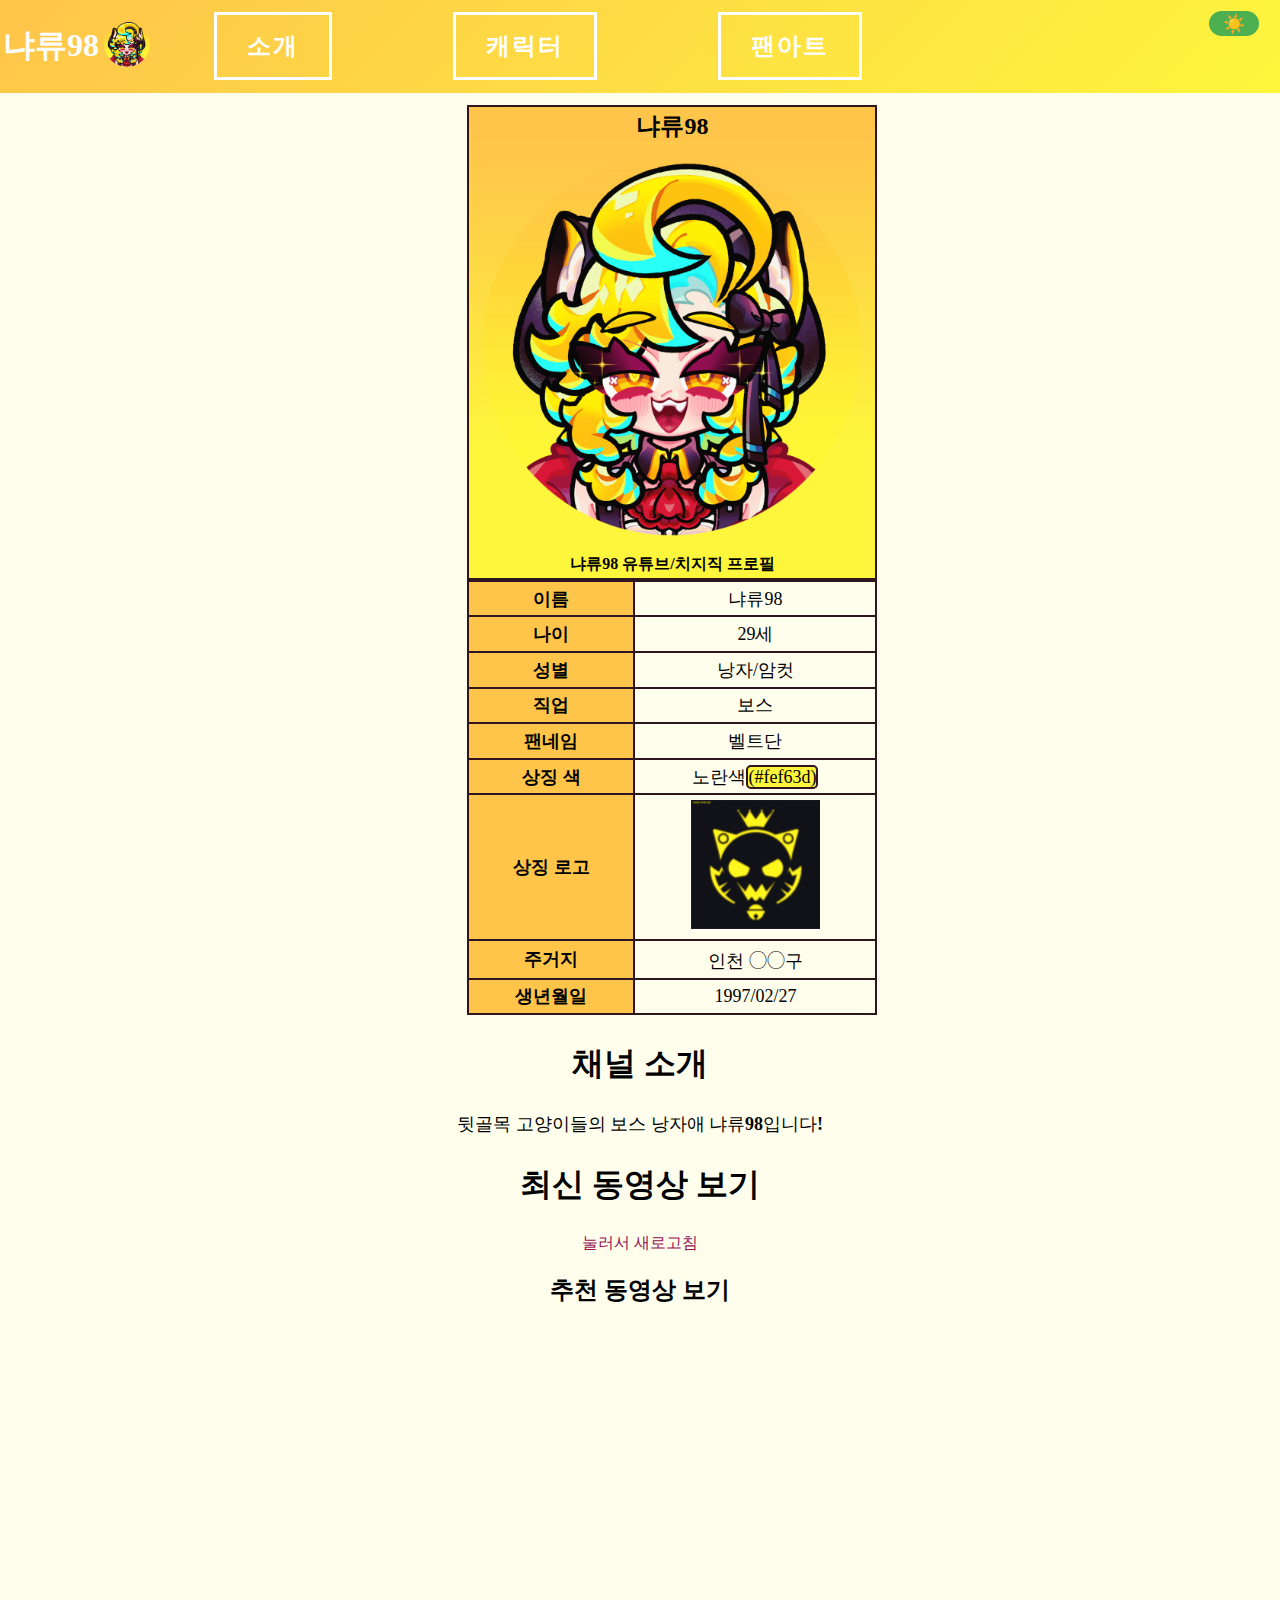
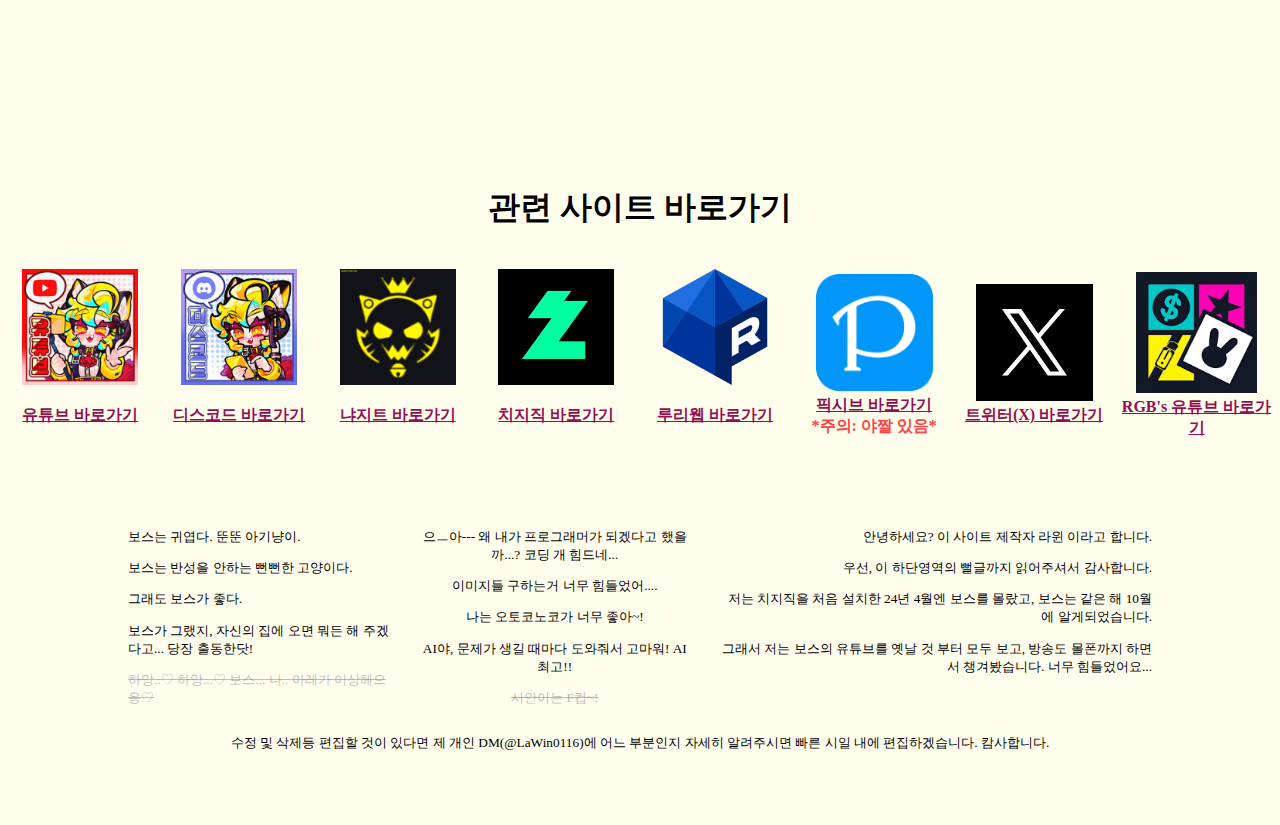
<file: index.html>
<!DOCTYPE html> 
<html lang="ko">
<head>
  <meta charset="UTF-8">
  <meta name="viewport" content="width=device-width, initial-scale=1.0">
  <meta property="og:title" content="우리들의 보스, 냐류98">
  <meta property="og:url" content="https://nyaryu-98.netlify.app/">
  <meta property="og:image" content="https://nyaryu-98.netlify.app/images/logo/벨트단%20코퍼레이션.png">
  <meta property="og:description" content="보스를 처음 만난 신입 벨트단들을 위해 보스의 정보를 모두 모았다!">
  <link rel="stylesheet" href="./CSS/root.css">
  <link rel="stylesheet" href="./CSS/main.css">
  <link rel="icon" href="./images/logo/벨트 게이트웨이.png">
  <title>냐류98-메인</title>
</head>
<body>
  <!-- 헤더부분은 모두 공통임 -->
  <header>
    <div class="head-menu-div">
      <table class="head-menu">
        <tr class="main-ico">
          <td class="text-a">
            <a href="./index.html"><h1>냐류98</h1></a>
          </td>
          <td class="image">
            <img src="./images/nyaryu98_profile.png" alt="냐류98" onclick="location.href = './'">
          </td>
          <td class="menu">
            <a href="./HTML/introduce.html" class="introduce-nya button">소개</a>
            <a href="./HTML/character.html" class="char-var button">캐릭터</a>
            <a href="./HTML/fanart.html" class="fanart button">팬아트</a>
          </td>
          <!-- 다크모드 토글 버튼 -->
          <td class="toggle-container">
            <input type="checkbox" id="dark-mode-toggle" class="toggle-input">
            <!-- <label for="dark-mode-toggle" class="toggle-label"></label> -->
            <label for="dark-mode-toggle" class="toggle-label"><span class="toggle-icon">☀️</span></label>
          </td>
        </tr>
      </table>
    </div>
  </header>
  <script src="./JS/darkmod.js" defer></script>
  <!-- 간단한 프로필 -->
  <main>
    <section class="profile">
      <div>
        <table class="profile-info">
          <tr><th><h2>냐류98</h2></th></tr>
          <tr><th><img src="./images/nyaryu98_profile.png" alt="냐류98 프로필" class="profile-img"></th></tr>
          <tr><th><span>냐류98 유튜브/치지직 프로필</span></th></tr>
        </table>
        <table class="info">
          <tr class="name">
            <th>이름</th>
            <td>냐류98</td>
          </tr>
          <tr class="age">
            <th>나이</th>
            <td>29세</td>
          </tr>
          <tr class="gender">
            <th>성별</th>
            <td>낭자/암컷</td>
          </tr>
          <tr class="job">
            <th>직업</th>
            <td>보스</td>
          </tr>
          <tr class="fan-name">
            <th>팬네임</th>
            <td>벨트단</td>
          </tr>
          <tr class="main-color">
            <th>상징 색</th>
            <td>노란색<mark>(#fef63d)</mark></td>
          </tr>
          <tr class="logo">
            <th>상징 로고</th>
            <td><img src="./images/logo/벨트단 코퍼레이션.png" alt="벨트단 코퍼레이션 이미지"></td>
          </tr>
          <tr class="address">
            <th>주거지</th>
            <td>인천 ◯◯구</td>
          </tr>
          <tr class="birthday">
            <th>생년월일</th>
            <td>1997/02/27</td>
          </tr>
        </div>
      </table>
    </section>
    <!-- 개요(간단한 소개) -->
    <section class="channel-introduce sect">
      <h2> 채널 소개</h2>
      <p>뒷골목 고양이들의 보스 낭자애 냐류98입니다!</p>
      <!-- 나중에 내용 더 추가하자~ -->
    </section>
    <!-- 최신 동영상 불러오기 -->
    <section class="youtube-video sect">
      <h2 style="text-align: center;">최신 동영상 보기</h2>
      <div id="video" style="text-align: center;">
        <h3>로딩 중...</h>
      </div>
      <script src="./JS/nya_video_date.js" defer></script>
    </section>
    <section class="youtube-rocommend">
      <h2 style="text-align: center;">추천 동영상 보기</h2>
      <iframe width="373" height="210" src="https://www.youtube.com/embed/72Ti2w1j1g8" frameborder="0" allowfullscreen></iframe>
      <iframe width="373" height="210" src="https://www.youtube.com/embed/8c2oRAvNhf0" frameborder="0" allowfullscreen></iframe>
      <iframe width="373" height="210" src="https://www.youtube.com/embed/48Km_VRtN_w" frameborder="0" allowfullscreen></iframe>
      <iframe width="373" height="210" src="https://www.youtube.com/embed/qjtEwiZsPMg" frameborder="0" allowfullscreen></iframe>
    </section>
    <!-- 바로가기 -->
    <section class="site-link sect">
      <h2>관련 사이트 바로가기</h2>
      <table  class="links">
        <td class="youtube">
          <a href="https://www.youtube.com/@%EB%83%90%EB%A5%9898">
            <img src="./images/link_image/유튜브.png" alt="유튜브 바로가기">
            <p><b>유튜브 바로가기</b></p>
          </a>
        </td>
        <td class="discord">
          <a href="https://discord.gg/ZhXeFwuWcu">
            <img src="./images/link_image/디스코드.png" alt="디스코드 바로가기">
            <p><b>디스코드 바로가기</b></p>
          </a>
        </td>
        <td class="nyagit">
          <a href="https://cafe.naver.com/teambelt">
            <img src="./images/logo/벨트단 코퍼레이션.gif" alt="냐지트 바로가기">
            <p><b>냐지트 바로가기</b></p>
          </a>
        </td>
        <td class="CHZZK">
          <a href="https://chzzk.naver.com/48d54fc26fecb87b2f6125a08f484322">
            <img src="./images/logo/CHZZK_logo.png" alt="치지직 바로가기">
            <p><b>치지직 바로가기</b></p>
          </a>
        </td>
        <td class="ruliweb">
          <a href="https://bbs.ruliweb.com/userboard/board/700425">
            <img src="./images/logo/루리웹.png" alt="루리웹 바로가기">
            <p><b>루리웹 바로가기</b></p>
          </a>
        </td>
        <td class="Pixiv">
          <a href="https://www.pixiv.net/users/15698708">
            <img src="./images/logo/pixiv.png" alt="픽시브 바로가기">
            <p style="margin: 0;"><b>픽시브 바로가기</b></p>
          </a>
          <p class="age-warning"><strong>*주의: 야짤 있음*</strong></p>
        </td>
        <td class="twitter">
          <a href="https://x.com/Nyaryu_98">
            <img src="./images/logo/twitter(X).png" alt="트위터(X) 바로가기">
            <p style="margin: 0;"><b>트위터(X) 바로가기</b></p>
          </a>
        </td>
        <td class="youtube-RGBs">
          <a href="https://www.youtube.com/@RGBs%ED%95%B4%EA%B2%B0%EC%82%AC">
            <img src="./images/RGB's.png" alt="RGB's 유튜브 바로가기">
            <p style="margin: 0;"><b>RGB's 유튜브 바로가기</b></p>
          </a>
        </td>
      </table>
    </section><!-- 2.7. 보스 2시간 30분 지각! -->
  </main>
  <footer>
    <div class="ppul-gul">
      <div class="ppul-gul-boss"> <!-- 아...푸터는 어떻게 만들까...? -->
        <p>보스는 귀엽다. 뚠뚠 아기냥이.</p>
        <p>보스는 반성을 안하는 뻔뻔한 고양이다.</p>
        <p>그래도 보스가 좋다.</p>
        <p>보스가 그랬지, 자신의 집에 오면 뭐든 해 주겠다고... 당장 출동한닷!</p>
        <p style="color: #80808080; text-decoration: line-through;">하앙..♡ 하앙...♡ 보스... 나.. 아레가 이상헤으응♡</p>
      </div>
      <div class="ppul-gul-TMI">
        <p>으ㅡ아--- 왜 내가 프로그래머가 되겠다고 했을까...? 코딩 개 힘드네...</p>
        <p>이미지들 구하는거 너무 힘들었어....</p>
        <p>나는 오토코노코가 너무 좋아~!</p>
        <!-- <p style="color: #80808040; text-decoration: line-through;">아----- 섹▢ 하고싶다-------</p> -->
        <p>AI야, 문제가 생길 때마다 도와줘서 고마워! AI최고!!</p>
        <p style="color: #80808088; text-decoration: line-through;">시안이는 F컵~!</p>
      </div>
      <div class="introduce">
        <p>안녕하세요? 이 사이트 제작자 라윈 이라고 합니다.</p>
        <p>우선, 이 하단영역의 뻘글까지 읽어주셔서 감사합니다.</p>
        <p>저는 치지직을 처음 설치한 24년 4월엔 보스를 몰랐고, 보스는 같은 해 10월에 알게되었습니다.</p>
        <p>그래서 저는 보스의 유튜브를 옛날 것 부터 모두 보고, 방송도 몰폰까지 하면서 챙겨봤습니다. 너무 힘들었어요...</p>
      </div>
    </div>
    <div class="help">
      <p>수정 및 삭제등 편집할 것이 있다면 제 개인 DM(@LaWin0116)에 어느 부분인지 자세히 알려주시면 빠른 시일 내에 편집하겠습니다. 캄사합니다.</p>
    </div>
  </footer>
</body>
</html>
</file>
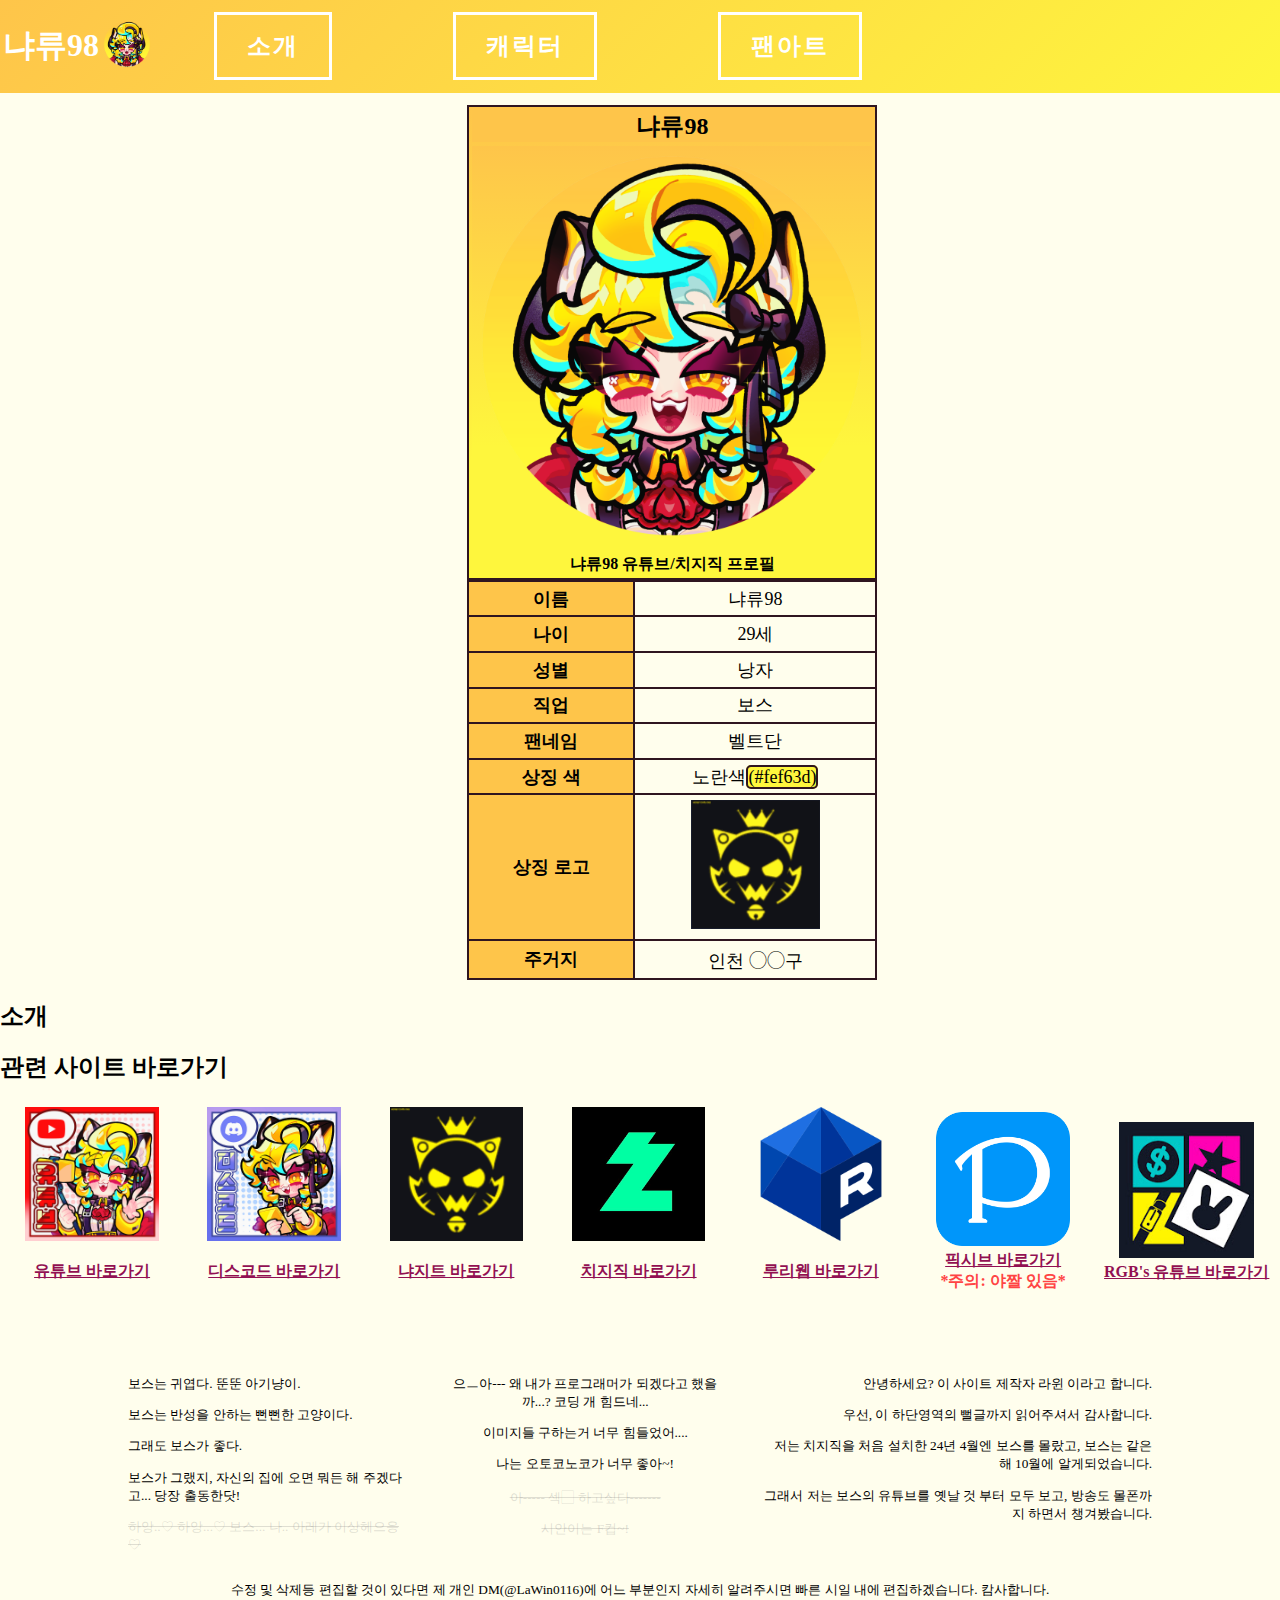
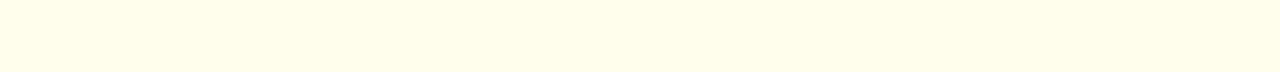
<file: main.html>
<!DOCTYPE html> 
<html lang="ko">
<head>
  <meta charset="UTF-8">
  <meta name="viewport" content="width=device-width, initial-scale=1.0">
  <link rel="stylesheet" href="CSS/root.css">
  <link rel="stylesheet" href="CSS/main.css">
  <title>냐류98-메인</title>
  <link rel="icon" href="images/logo/벨트 게이트웨이.png">
</head>
<body>
  <!-- 헤더부분은 모두 공통임 -->
  <header>
    <div class="head-menu-div">
      <table class="head-menu">
        <tr class="main-ico">
          <td class="text-a">
            <a href="index.html"><h1>냐류98</h1></a>
          </td>
          <td class="image">
            <img src="images/nyaryu98_profile.png" alt="냐류98">
          </td>
          <td class="menu">
            <a href="HTML/introduce.html" class="introduce-nya button">소개</a>
            <a href="HTML/character.html" class="char-var button">캐릭터</a>
            <a href="HTML/fanart.html" class="fanart button">팬아트</a>
          </td>
        </tr>
      </table>
    </div>
  </header>
  <!-- 간단한 프로필 -->
  <main>
    <section class="profile">
      <div>
        <table class="profile-info">
          <tr><th><h2>냐류98</h2></th></tr>
          <tr><th><img src="images/nyaryu98_profile.png" alt="냐류98 프로필" class="profile-img"></th></tr>
          <tr><th><span>냐류98 유튜브/치지직 프로필</span></th></tr>
        </table>
        <table class="info">
          <tr class="name">
            <th>이름</th>
            <td>냐류98</td>
          </tr>
          <tr class="age">
            <th>나이</th>
            <td>29세</td>
          </tr>
          <tr class="gender">
            <th>성별</th>
            <td>낭자</td>
          </tr>
          <tr class="job">
            <th>직업</th>
            <td>보스</td>
          </tr>
          <tr class="fan-name">
            <th>팬네임</th>
            <td>벨트단</td>
          </tr>
          <tr class="main-color">
            <th>상징 색</th>
            <td>노란색<mark>(#fef63d)</mark></td>
          </tr>
          <tr class="logo">
            <th>상징 로고</th>
            <td><img src="images/logo/벨트단 코퍼레이션.png" alt="벨트단 코퍼레이션 이미지"></td>
          </tr>
          <tr class="address">
            <th>주거지</th>
            <td>인천 ◯◯구</td><!-- 보스의 주소를 어케 알겠냐.. 나도 알고 싶다.... -->
          </tr> <!-- 보스 생년월일: 1997/02/27 -->
        </div>
      </table> <!-- 보스는 색맹(정확힌 색감 이상자가 맞는 표현)이다. -->
    </section>
    <!-- 개요(간단한 소개) -->
    <section>
      <h2>소개</h2>
    </section>
    <!-- 바로가기 -->
    <section class="site-link">
      <h2>관련 사이트 바로가기</h2>
      <table  class="links">
        <td class="youtube">
          <a href="https://www.youtube.com/@%EB%83%90%EB%A5%9898">
            <img src="images/link_image/유튜브.png" alt="유튜브 바로가기">
            <p><b>유튜브 바로가기</b></p>
          </a>
        </td>
        <td class="discord">
          <a href="https://discord.gg/ZhXeFwuWcu">
            <img src="images/link_image/디스코드.png" alt="디스코드 바로가기">
            <p><b>디스코드 바로가기</b></p>
          </a>
        </td>
        <td class="nyagit">
          <a href="https://cafe.naver.com/teambelt">
            <img src="images/logo/벨트단 코퍼레이션.gif" alt="냐지트 바로가기">
            <p><b>냐지트 바로가기</b></p>
          </a>
        </td>
        <td class="CHZZK">
          <a href="https://chzzk.naver.com/48d54fc26fecb87b2f6125a08f484322">
            <img src="images/logo/CHZZK_logo.png" alt="치지직 바로가기">
            <p><b>치지직 바로가기</b></p>
          </a>
        </td>
        <td class="ruliweb">
          <a href="https://bbs.ruliweb.com/userboard/board/700425">
            <img src="images/logo/루리웹.png" alt="루리웹 바로가기">
            <p><b>루리웹 바로가기</b></p>
          </a>
        </td>
        <td class="Pixiv">
          <a href="https://www.pixiv.net/users/15698708">
            <img src="images/logo/pixiv.png" alt="픽시브 바로가기">
            <p style="margin: 0;"><b>픽시브 바로가기</b></p>
          </a>
          <p class="age-warning"><strong>*주의: 야짤 있음*</strong></p>
        </td>
        <td class="youtube-RGBs">
          <a href="https://www.youtube.com/@RGBs%ED%95%B4%EA%B2%B0%EC%82%AC">
            <img src="images/RGB's.png" alt="RGB's 유튜브 바로가기">
            <p style="margin: 0;"><b>RGB's 유튜브 바로가기</b></p>
          </a>
        </td>
      </table>
    </section><!-- 2.7. 보스 2시간 30분 지각! -->
  </main>
  <footer>
    <div class="ppul-gul">
      <div class="ppul-gul-boss"> <!-- 아...푸터는 어떻게 만들까...? -->
        <p>보스는 귀엽다. 뚠뚠 아기냥이.</p>
        <p>보스는 반성을 안하는 뻔뻔한 고양이다.</p>
        <p>그래도 보스가 좋다.</p>
        <p>보스가 그랬지, 자신의 집에 오면 뭐든 해 주겠다고... 당장 출동한닷!</p>
        <p style="color: #80808040; text-decoration: line-through;">하앙..♡ 하앙...♡ 보스... 나.. 아레가 이상헤으응♡</p>
      </div>
      <div class="ppul-gul-TMI">
        <p>으ㅡ아--- 왜 내가 프로그래머가 되겠다고 했을까...? 코딩 개 힘드네...</p>
        <p>이미지들 구하는거 너무 힘들었어....</p>
        <p>나는 오토코노코가 너무 좋아~!</p> <!-- 아... 그그... 뭐더라...? 그... 무슨 내용을 쓰려 했지...? -->
        <p style="color: #80808040; text-decoration: line-through;">아----- 섹▢ 하고싶다-------</p>
        <p style="color: #80808040; text-decoration: line-through;">시안이는 F컵~!</p>
      </div>
      <div class="introduce">
        <p>안녕하세요? 이 사이트 제작자 라윈 이라고 합니다.</p>
        <p>우선, 이 하단영역의 뻘글까지 읽어주셔서 감사합니다.</p>
        <p>저는 치지직을 처음 설치한 24년 4월엔 보스를 몰랐고, 보스는 같은 해 10월에 알게되었습니다.</p>
        <p>그래서 저는 보스의 유튜브를 옛날 것 부터 모두 보고, 방송도 몰폰까지 하면서 챙겨봤습니다.</p>
      </div>
    </div>
    <div class="help">
      <p>수정 및 삭제등 편집할 것이 있다면 제 개인 DM(@LaWin0116)에 어느 부분인지 자세히 알려주시면 빠른 시일 내에 편집하겠습니다. 캄사합니다.</p>
    </div>
  </footer>
</body>
</html>
</file>
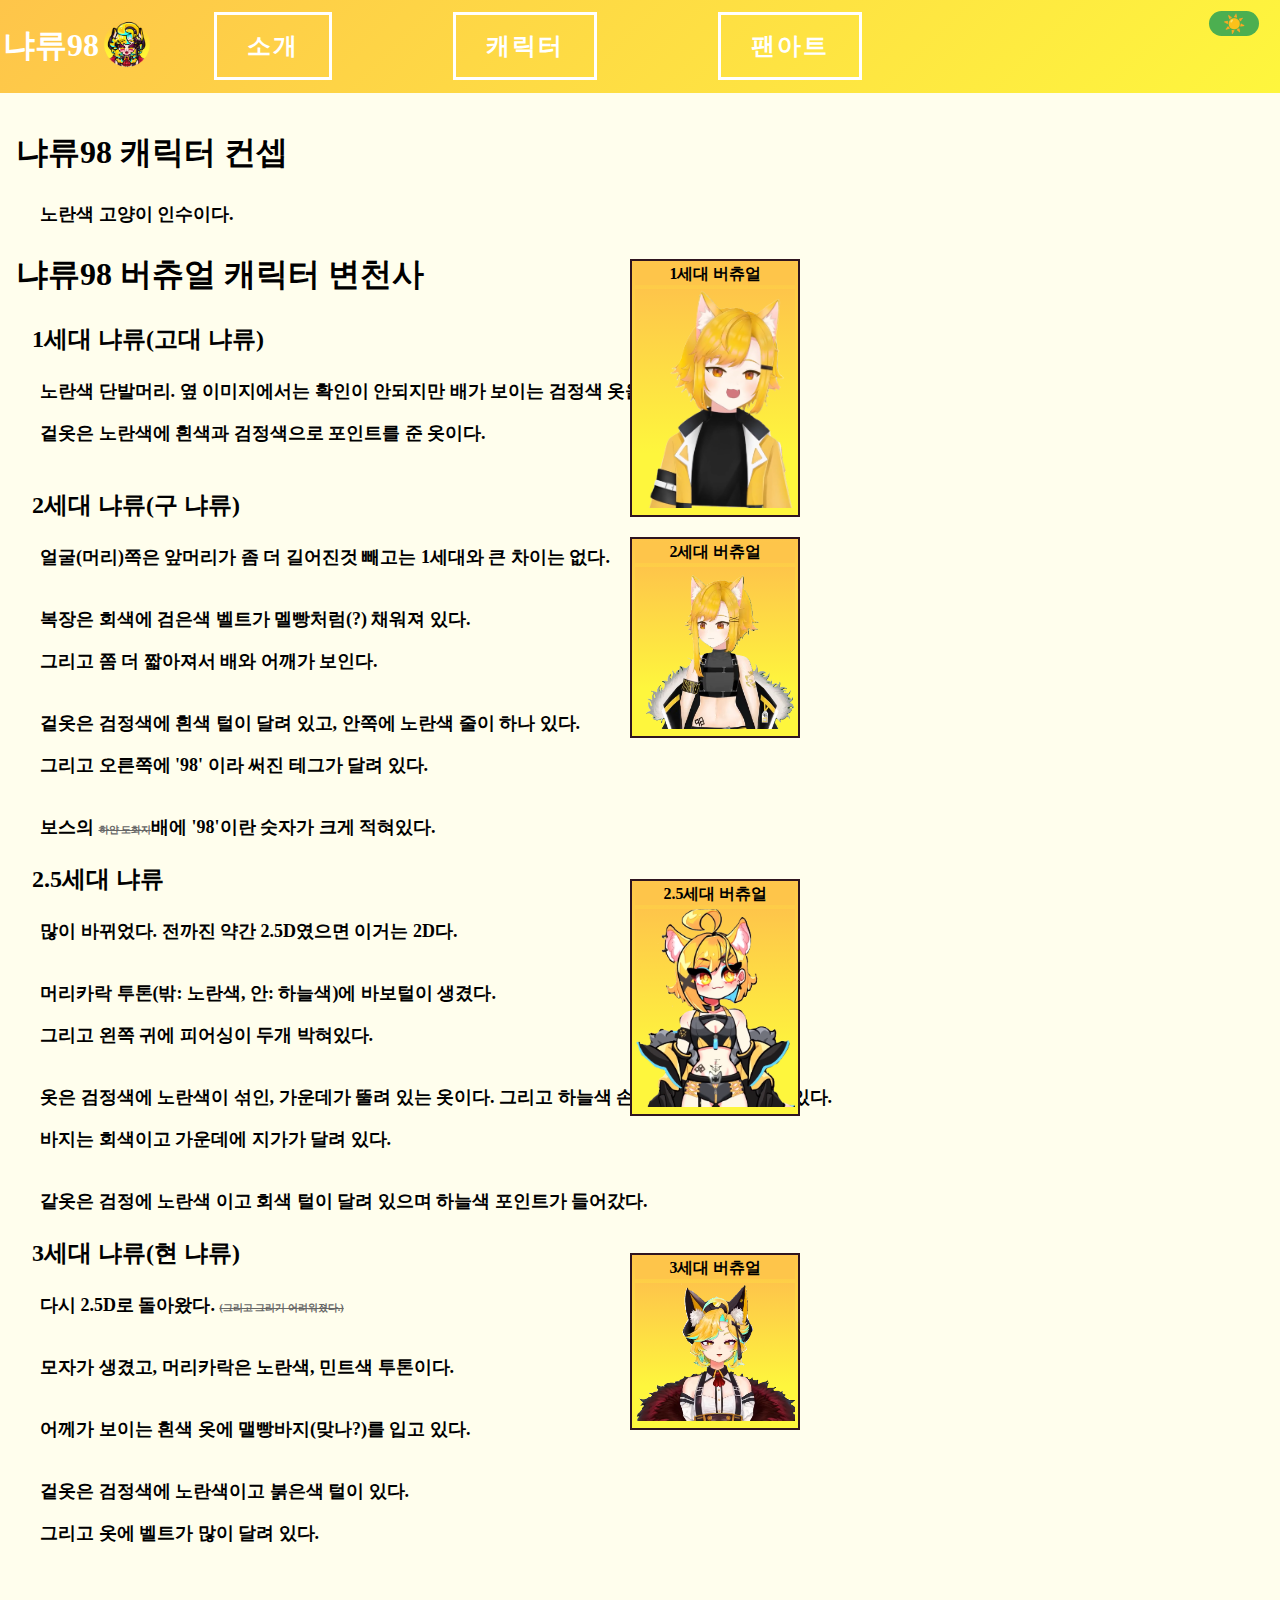
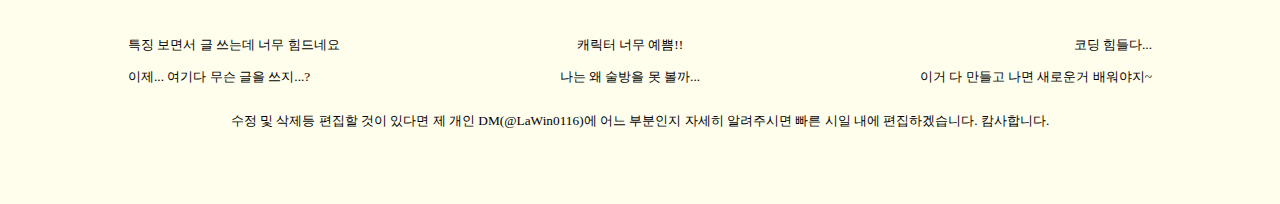
<file: HTML/character.html>
<!DOCTYPE html>
<html lang="ko">
<head>
  <meta charset="UTF-8">
  <meta name="viewport" content="width=device-width, initial-scale=1.0">
  <meta property="og:title" content="냐류98-캐릭터">
  <meta property="og:url" content="https://nyaryu-98.netlify.app/html/character">
  <meta property="og:image" content="https://nyaryu-98.netlify.app/images/logo/벨트단%20코퍼레이션.png">
  <meta property="og:description" content="보스의 옛 캐릭터는 어떤 모습이였을까?">
  <link rel="stylesheet" href="../CSS/root.css">
  <link rel="stylesheet" href="../CSS/character.css">
  <link rel="icon" href="../images/logo/벨트 게이트웨이.png">
  <title>냐류98-캐릭터</title>
</head>
<body>
  <header>
    <div class="head-menu-div">
      <table class="head-menu">
        <tr class="main-ico">
          <td class="text-a">
            <a href="../index.html"><h1>냐류98</h1></a>
          </td>
          <td class="image">
            <img src="../images/nyaryu98_profile.png" alt="냐류98" onclick="location.href = '../'">
          </td>
          <td class="menu">
            <a href="./introduce.html" class="introduce-nya button">소개</a>
            <a href="./character.html" class="char-var button">캐릭터</a>
            <a href="./fanart.html" class="fanart button">팬아트</a>
          </td>
          <!-- 다크모드 토글 버튼 -->
          <td class="toggle-container">
            <input type="checkbox" id="dark-mode-toggle" class="toggle-input">
            <!-- <label for="dark-mode-toggle" class="toggle-label"></label> -->
            <label for="dark-mode-toggle" class="toggle-label"><span class="toggle-icon">☀️</span></label>
          </td>
        </tr>
      </table>
    </div>
  </header>
  <script src="../JS/darkmod.js" defer></script>
  <main>
    <section class="char-concept">
      <h2>냐류98 캐릭터 컨셉</h2>
      <p>노란색 고양이 인수이다.</p>
    </section>
    <section class="virtual-var">
      <h2>냐류98 버츄얼 캐릭터 변천사</h2>
      <section class="first-gen">
        <div class="gen-div-1">
          <table class="gen-table">
            <tr><th><h2>1세대 버츄얼</h2></th></tr>
            <tr><th><img src="../images/character/고대 냐류.png" alt="고대 냐류(1세대 냐류)" class="gen-img"></th></tr>
          </table>
        </div>
        <h3>1세대 냐류(고대 냐류)</h3>
        <p>노란색 단발머리. 옆 이미지에서는 확인이 안되지만 배가 보이는 검정색 옷을 입고 있다.</p>
        <p>겉옷은 노란색에 흰색과 검정색으로 포인트를 준 옷이다.</p>
      </section>
      <hr>
      <section class="second-gen">
        <div class="gen-div-2">
          <table class="gen-table">
            <tr><th><h2>2세대 버츄얼</h2></th></tr>
            <tr><th><img src="../images/character/구 냐류.png" alt="구 냐류(2세대 냐류)" class="gen-img"></th></tr>
          </table>
        </div>
        <h3>2세대 냐류(구 냐류)</h3>
        <p>얼굴(머리)쪽은 앞머리가 좀 더 길어진것 빼고는 1세대와 큰 차이는 없다.</p>
        <hr>
        <p>복장은 회색에 검은색 벨트가 멜빵처럼(?) 채워져 있다.</p>
        <p>그리고 쫌 더 짧아져서 배와 어깨가 보인다.</p>
        <hr>
        <p>겉옷은 검정색에 흰색 털이 달려 있고, 안쪽에 노란색 줄이 하나 있다.</p>
        <p>그리고 오른쪽에 '98' 이라 써진 테그가 달려 있다.</p>
        <hr>
        <p>보스의 <small class="small-text">하얀 도화지</small>배에 '98'이란 숫자가 크게 적혀있다.</p>
      </section>
      <section class="two-p-five-gen">
        <div class="gen-div-1 gen-div-3">
          <table class="gen-table">
            <tr><th><h2>2.5세대 버츄얼</h2></th></tr>
            <tr><th><img src="../images/character/2.5 냐류.png" alt="2.5세대 냐류" class="gen-img"></th></tr>
          </table>
        </div>
        <h3>2.5세대 냐류</h3>
        <p>많이 바뀌었다. 전까진 약간 2.5D였으면 이거는 2D다.</p>
        <hr>
        <p>머리카락 투톤(밖: 노란색, 안: 하늘색)에 바보털이 생겼다.</p>
        <p>그리고 왼쪽 귀에 피어싱이 두개 박혀있다.</p>
        <hr>
        <p>옷은 검정색에 노란색이 섞인, 가운데가 뚤려 있는 옷이다. 그리고 하늘색 손잡이가 달린 지퍼가 있다.</p>
        <p>바지는 회색이고 가운데에 지가가 달려 있다.</p>
        <hr>
        <p>같옷은 검정에 노란색 이고 회색 털이 달려 있으며 하늘색 포인트가 들어갔다.</p>
      </section>
      <section class="third-gen">
        <div class="gen-div-1 gen-div-3">
          <table class="gen-table">
            <tr><th><h2>3세대 버츄얼</h2></th></tr>
            <tr><th><img src="../images/character/현 냐류.png" alt="3세대 냐류(현 냐류)" class="gen-img"></th></tr>
          </table>
        </div>
        <h3>3세대 냐류(현 냐류)</h3>
        <p>다시 2.5D로 돌아왔다. <small class="small-text">(그리고 그리기 어려워졌다.)</small></p>
        <hr>
        <p>모자가 생겼고, 머리카락은 노란색, 민트색 투톤이다.</p>
        <hr>
        <p>어께가 보이는 흰색 옷에 맬빵바지(맞나?)를 입고 있다.</p>
        <hr>
        <p>겉옷은 검정색에 노란색이고 붉은색 털이 있다.</p>
        <p>그리고 옷에 벨트가 많이 달려 있다.</p>
    </section>
  </main>
  <footer>
    <div class="ppul-gul">
      <div class="ppul-gul-left">
        <p>특징 보면서 글 쓰는데 너무 힘드네요</p>
        <p>이제... 여기다 무슨 글을 쓰지...?</p>
      </div>
      <div class="ppul-gul-center">
        <p>캐릭터 너무 예쁨!!</p>
        <p>나는 왜 술방을 못 볼까...</p>
      </div>
      <div class="ppul-gul-right">
        <p>코딩 힘들다...</p>
        <p>이거 다 만들고 나면 새로운거 배워야지~</p>
      </div>
    </div>
    <div class="help">
      <p>수정 및 삭제등 편집할 것이 있다면 제 개인 DM(@LaWin0116)에 어느 부분인지 자세히 알려주시면 빠른 시일 내에 편집하겠습니다. 캄사합니다.</p>
    </div>
  </footer>
</body>
</html>
</file>
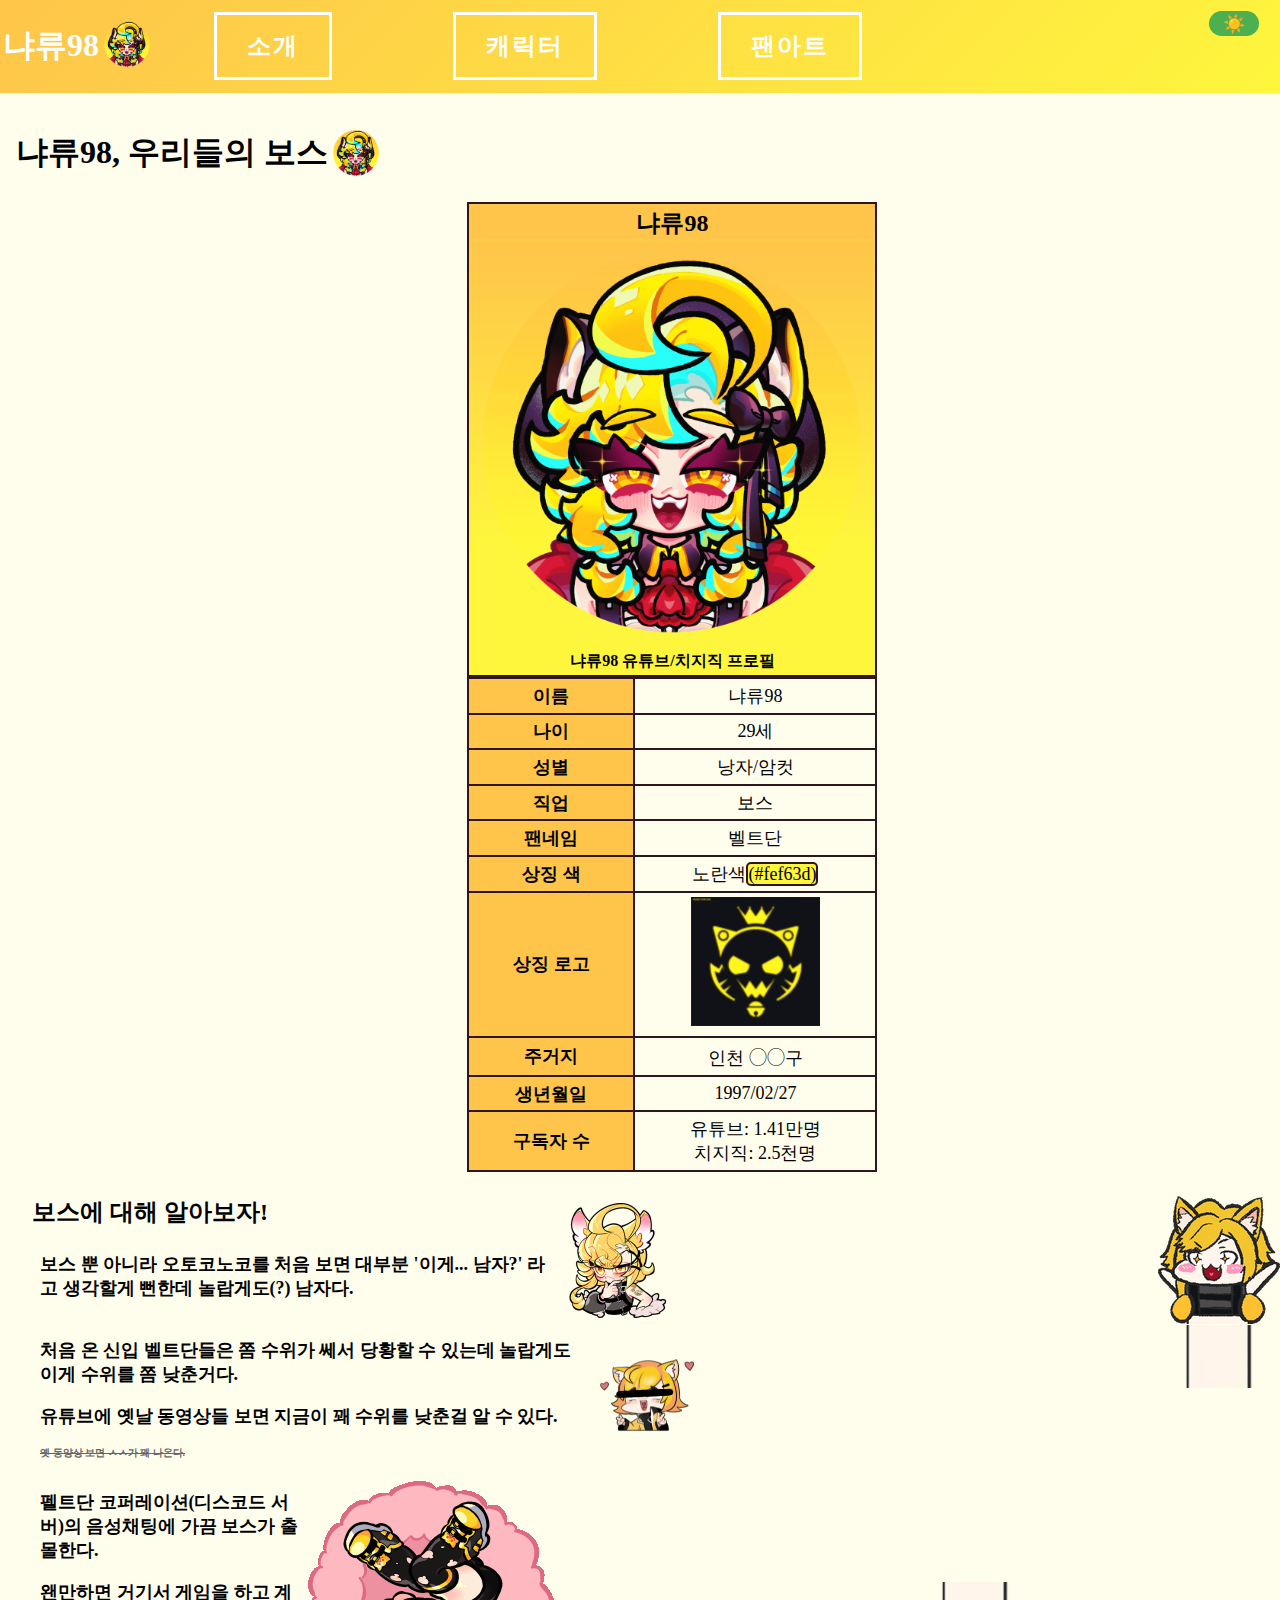
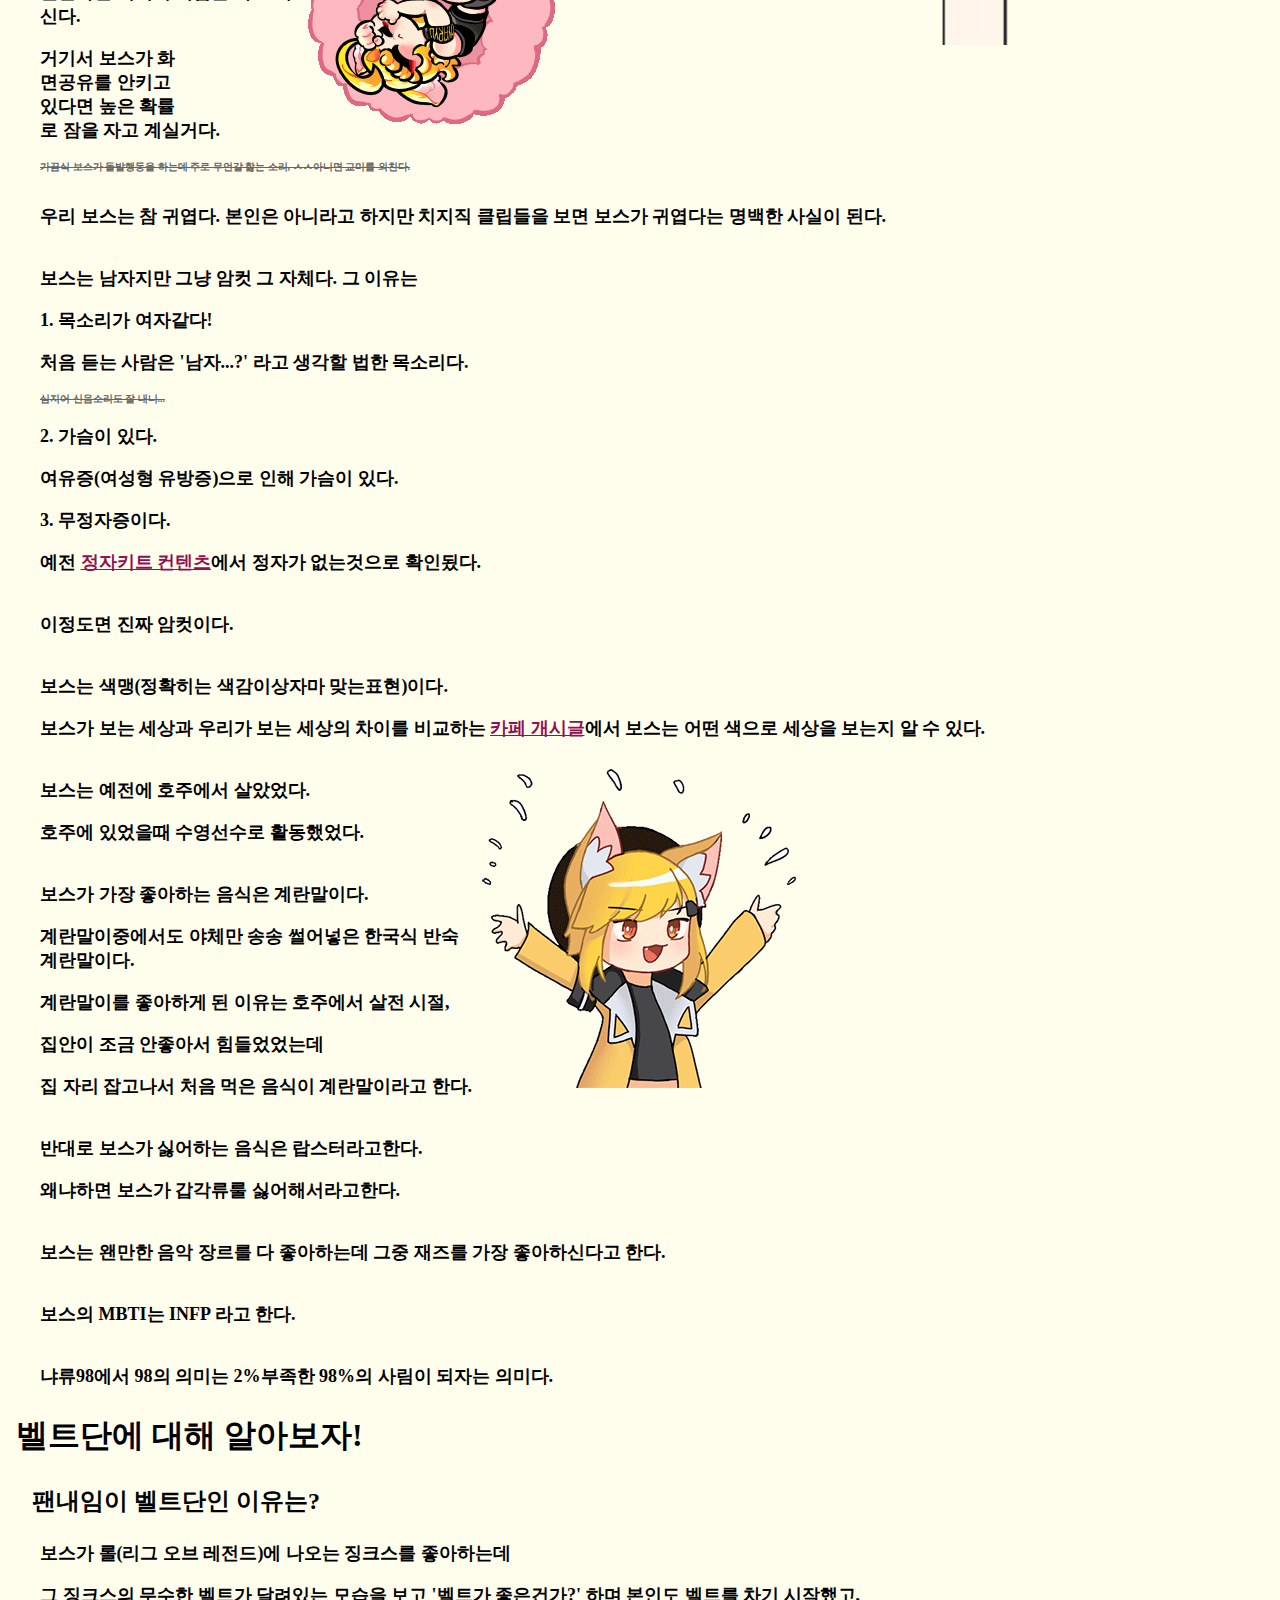
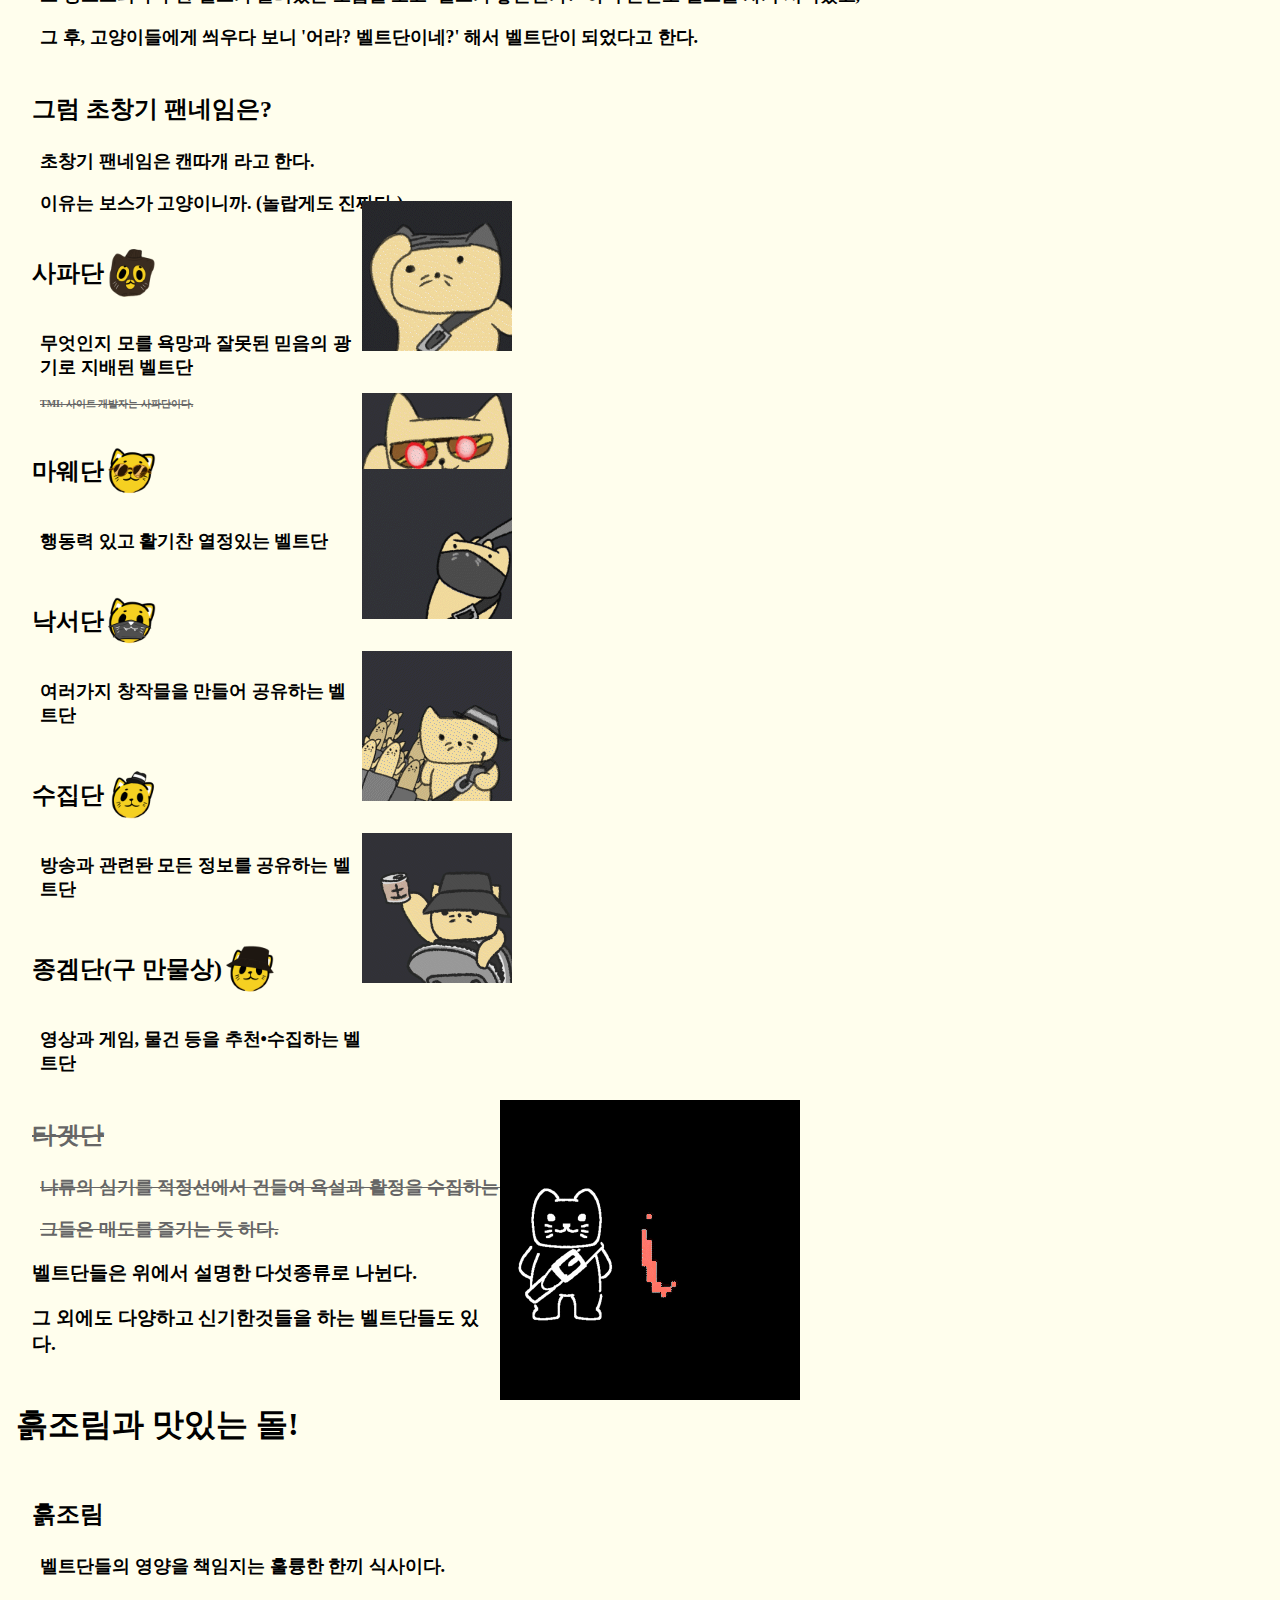
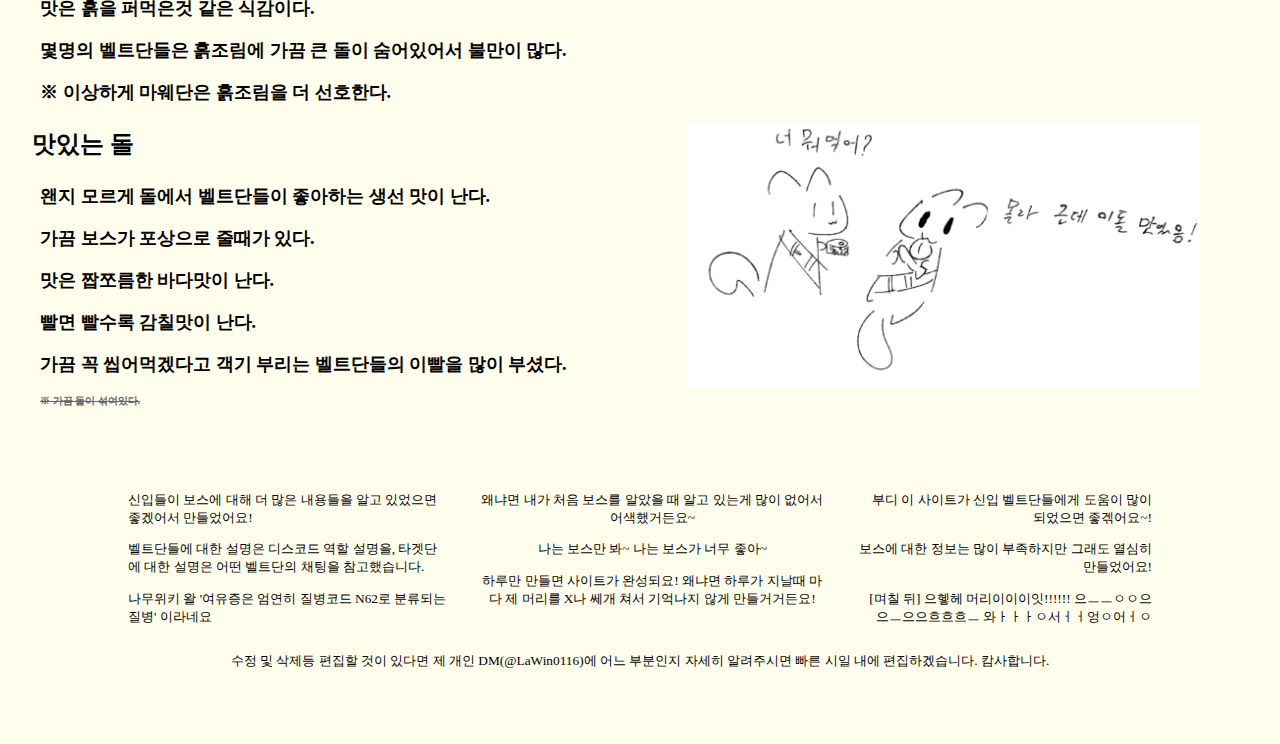
<file: HTML/introduce.html>
<!DOCTYPE html>
<html lang="ko">
<head>
  <meta charset="UTF-8">
  <meta name="viewport" content="width=device-width, initial-scale=1.0">
  <meta property="og:title" content="냐류98-소개">
  <meta property="og:url" content="https://nyaryu-98.netlify.app/html/introduce">
  <meta property="og:image" content="https://nyaryu-98.netlify.app/images/logo/벨트단%20코퍼레이션.png">
  <meta property="og:description" content="보스를 처음 만난 신입 벨트단들을 위해 보스의 정보를 모두 모았다!">
  <link rel="stylesheet" href="../CSS/root.css">
  <link rel="stylesheet" href="../CSS/introduce.css">
  <link rel="icon" href="../images/logo/벨트 게이트웨이.png">
  <title>냐류98-소개</title>
</head>
<body>
  <header>
    <div class="head-menu-div">
      <table class="head-menu">
        <tr class="main-ico">
          <td class="text-a">
            <a href="../index.html"><h1>냐류98</h1></a>
          </td>
          <td class="image">
            <img src="../images/nyaryu98_profile.png" alt="냐류98" onclick="location.href = '../'">
          </td>
          <td class="menu">
            <a href="./introduce.html" class="introduce-nya button">소개</a>
            <a href="./character.html" class="char-var button">캐릭터</a>
            <a href="./fanart.html" class="fanart button">팬아트</a>
          </td>
          <!-- 다크모드 토글 버튼 -->
          <td class="toggle-container">
            <input type="checkbox" id="dark-mode-toggle" class="toggle-input">
            <!-- <label for="dark-mode-toggle" class="toggle-label"></label> -->
            <label for="dark-mode-toggle" class="toggle-label"><span class="toggle-icon">☀️</span></label>
          </td>
        </tr>
      </table>
    </div>
  </header>
  <script src="../JS/darkmod.js" defer></script>
  <!-- 보스는 색맹(정확힌 색감 이상자가 맞는 표현)이다. -->
  <main>
    <section class="nya">
      <h2 class="main-h3">냐류98, 우리들의 보스</h2>
      <img src="../images/nyaryu98_profile.png" alt="냐류98" class="main-img">
      <!-- 내용 -->
      <section class="profile">
        <div>
          <table class="profile-info">
            <tr><th><h2>냐류98</h2></th></tr>
            <tr><th><img src="../images/nyaryu98_profile.png" alt="냐류98 프로필" class="profile-img"></th></tr>
            <tr><th><span>냐류98 유튜브/치지직 프로필</span></th></tr>
          </table>
          <table class="info">
            <tr class="name">
              <th>이름</th>
              <td>냐류98</td>
            </tr>
            <tr class="age">
              <th>나이</th>
              <td>29세</td>
            </tr>
            <tr class="gender">
              <th>성별</th>
              <td>낭자/암컷</td>
            </tr>
            <tr class="job">
              <th>직업</th>
              <td>보스</td>
            </tr>
            <tr class="fan-name">
              <th>팬네임</th>
              <td>벨트단</td>
            </tr>
            <tr class="main-color">
              <th>상징 색</th>
              <td>노란색<mark>(#fef63d)</mark></td>
            </tr>
            <tr class="logo">
              <th>상징 로고</th>
              <td><img src="../images/logo/벨트단 코퍼레이션.png" alt="벨트단 코퍼레이션 이미지"></td>
            </tr>
            <tr class="address">
              <th>주거지</th>
              <td>인천 ◯◯구</td>
            </tr>
            <tr class="birthday">
              <th>생년월일</th>
              <td>1997/02/27</td>
            </tr>
            <tr class="fallow">
              <th>구독자 수</th>
              <td>
                유튜브: 1.41만명<br>치지직: 2.5천명
              </td>
            </tr>
          </div>
        </table>
      </section>
      <section>
        <img src="../images/emoji/TOP_nya.png" alt="" class="nya-top">
        <img src="../images/sticker/의문.png" alt="" class="img-1">
        <h3>보스에 대해 알아보자!</h3>
        <p>보스 뿐 아니라 오토코노코를 처음 보면 대부분 '이게... 남자?' 라고 생각할게 뻔한데 놀랍게도(?) 남자다.</p>
        <hr>
        <img src="../images/emoji/MID_nya.webp" alt="" class="nya-mid">
        <img src="../images/sticker/헤으응.png" alt="" class="img-2">
        <p>처음 온 신입 벨트단들은 쫌 수위가 쎄서 당황할 수 있는데 놀랍게도 이게 수위를 쫌 낮춘거다.</p>
        <p>유튜브에 옛날 동영상들 보면 지금이 꽤 수위를 낮춘걸 알 수 있다.</p>
        <img src="../images/emoji/MID_nya.webp" alt="" class="nya-mid mid-1">
        <p class="small-text">옛 동양상 보면 ㅅㅅ가 꽤 나온다.</p>
        <hr>
        <img src="../images/emoji/MID_nya.webp" alt="" class="nya-mid mid-2">
        <img src="../images/sticker/고롱고롱.gif" alt="" class="img-1">
        <p>펠트단 코퍼레이션(디스코드 서버)의 음성채팅에 가끔 보스가 출몰한다.</p>
        <p>왠만하면 거기서 게임을 하고 계신다.</p>
        <img src="../images/emoji/MID_nya.webp" alt="" class="nya-mid mid-3 m-3-a">
        <p>거기서 보스가 화면공유를 안키고 있다면 높은 확률로 잠을 자고 계실거다.</p>
        <p class="small-text">가끔식 보스가 돌발행동을 하는데 주로 무언갈 핧는 소리, ㅅㅅ아니면 교미를 외친다.</p>
        <img src="../images/emoji/MID_nya.webp" alt="" class="nya-mid mid-3 m-3-b">
        <hr>
        <p>우리 보스는 참 귀엽다. 본인은 아니라고 하지만 치지직 클립들을 보면 보스가 귀엽다는 명백한 사실이 된다.</p>
        <img src="../images/emoji/MID_nya.webp" alt="" class="nya-mid mid-3 m-3-c">
        <hr>
        <img src="../images/emoji/MID_nya.webp" alt="" class="nya-mid mid-4">
        <p>보스는 남자지만 그냥 암컷 그 자체다. 그 이유는</p>
        <img src="../images/emoji/MID_nya.webp" alt="" class="nya-mid mid-5">
        <p>1. 목소리가 여자같다!</p>
        <img src="../images/emoji/BOT_nya.png" alt="" class="nya-bot">
        <p>처음 듣는 사람은 '남자...?' 라고 생각할 법한 목소리다.</p>
        <p class="small-text">심지어 신음소리도 잘 내니...</p>
        <p>2. 가슴이 있다.</p>
        <p>여유증(여성형 유방증)으로 인해 가슴이 있다.</p>
        <p>3. 무정자증이다.</p>
        <p>예전 <a href="https://youtu.be/qjtEwiZsPMg?si=LaznCacA2QXFqfts" class="video-link">정자키트 컨텐츠</a>에서 정자가 없는것으로 확인됬다.</p>
        <hr>
        <p>이정도면 진짜 암컷이다.</p>
        <hr>
        <p>보스는 색맹(정확히는 색감이상자마 맞는표현)이다.</p>
        <p>보스가 보는 세상과 우리가 보는 세상의 차이를 비교하는 <a href="https://cafe.naver.com/teambelt/41394" class="main-a">카페 개시글</a>에서 보스는 어떤 색으로 세상을 보는지 알 수 있다.</p>
        <hr>
        <img src="../images/sticker/붕붕!.gif" alt="" class="img-1">
        <p>보스는 예전에 호주에서 살았었다.</p>
        <p>호주에 있었을때 수영선수로 활동했었다.</p>
        <hr>
        <p>보스가 가장 좋아하는 음식은 계란말이다.</p>
        <p>계란말이중에서도 야체만 송송 썰어넣은 한국식 반숙 계란말이다.</p>
        <p>계란말이를 좋아하게 된 이유는 호주에서 살전 시절,</p>
        <p>집안이 조금 안좋아서 힘들었었는데</p>
        <p>집 자리 잡고나서 처음 먹은 음식이 계란말이라고 한다.</p>
        <hr>
        <p>반대로 보스가 싫어하는 음식은 랍스터라고한다.</p>
        <p>왜냐하면 보스가 갑각류룰 싫어해서라고한다.</p>
        <hr>
        <p>보스는 왠만한 음악 장르를 다 좋아하는데 그중 재즈를 가장 좋아하신다고 한다.</p>
        <hr>
        <p>보스의 MBTI는 INFP 라고 한다.</p>
        <hr>
        <p>냐류98에서 98의 의미는 2%부족한 98%의 사림이 되자는 의미다.</p>
      </section>
    </section>
    <section class="belt">
      <h2>벨트단에 대해 알아보자!</h2>
      <h3>팬내임이 벨트단인 이유는?</h3>
      <p> 보스가 롤(리그 오브 레전드)에 나오는 징크스를 좋아하는데</p>
      <p>그 징크스의 무수한 벨트가 달려있는 모습을 보고 '벨트가 좋은건가?' 하며 본인도 벨트를 차기 시작했고,</p>
      <p>그 후, 고양이들에게 씌우다 보니 '어라? 벨트단이네?' 해서 벨트단이 되었다고 한다.</p>
      <hr>
      <h3>그럼 초창기 팬네임은?</h3>
      <p>초창기 팬네임은 캔따개 라고 한다.</p>
      <p>이유는 보스가 고양이니까. (놀랍게도 진짜다.)</p>
      <section class="sa-pa">
        <h3 class="main-h3">사파단</h3>
        <img src="../images/emoji/사파단.png" alt="사파단" class="main-img">
        <img src="../images/sticker/사파단 준비.gif" alt="" class="img-3 mini">
        <p>무엇인지 모를 욕망과 잘못된 믿음의 광기로 지배된 벨트단</p>
        <p class="small-text">TMI: 사이트 개발자는 사파단이다.</p>
      </section>
      <hr>
      <section class="my-way">
        <h3 class="main-h3">마웨단</h3>
        <img src="../images/emoji/마웨단.png" alt="마웨단" class="main-img">
        <img src="../images/sticker/마웨빔!.gif" alt="" class="img-6 mini">
        <p>행동력 있고 활기찬 열정있는 벨트단</p>
      </section>
      <hr>
      <section class="nak-sung">
        <h3 class="main-h3">낙서단</h3>
        <img src="../images/emoji/낙서단.png" alt="낙서단" class="main-img">
        <img src="../images/sticker/낙서구타.gif" alt="" class="img-7 mini">
        <p>여러가지 창작믈을 만들어 공유하는 벨트단</p>
      </section>
      <hr>
      <section class="su-zip">
        <h3 class="main-h3">수집단</h3>
        <img src="../images/emoji/수집단.png" alt="수집단" class="main-img">
        <img src="../images/sticker/포격개시.gif" alt="" class="img-4 mini">
        <p>방송과 관련돤 모든 정보를 공유하는 벨트단</p>
      </section>
      <hr>
      <section class="jong-game">
        <h3 class="main-h3">종겜단(구 만물상)</h3>
        <img src="../images/emoji/만물상.png" alt="종겜단" class="main-img">
        <img src="../images/sticker/던지기.gif" alt="" class="img-5 mini">
        <p>영상과 게임, 물건 등을 추천•수집하는 벨트단</p>
      </section>
      <hr>
      <section class="target">
        <h3>타겟단</h3>
        <p>냐류의 심기를 적정선에서 건들여 욕설과 활정을 수집하는 음지의 벨트단.</p>
        <p>그들은 매도를 즐기는 듯 하다.</p>
      </section>
    </section>
    <section class="another-belt">
      <img src="../images/sticker/피했죠.gif" alt="" class="img-8">
      <p>벨트단들은 위에서 설명한 다섯종류로 나뉜다.</p>
      <p>그 외에도 다양하고 신기한것들을 하는 벨트단들도 있다.</p>
    </section>
    <section class="another">
      <!-- <section class="cactus">
        <h2 class="main-h3">벨트단 선인장(붕붕이)과 알약!</h2>
        <img src="../images/CHZZK_emoji/벨트단/붕붕이.png" alt="붕붕이" class="main-img">
        <p></p>
      </section> -->
      <section class="belt-food">
        <h2 class="main-h3">흙조림과 맛있는 돌!</h2> <!-- 음식 늘어나면 제목을 벨트단 음식 으로 변경 -->
        <h3>흙조림</h3>
        <p>벨트단들의 영양을 책임지는 훌륭한 한끼 식사이다.</p>
        <p>맛은 흙을 퍼먹은것 같은 식감이다.</p>
        <p>몇명의 벨트단들은 흙조림에 가끔 큰 돌이 숨어있어서 불만이 많다.</p>
        <p>※ 이상하게 마웨단은 흙조림을 더 선호한다.</p>
        <img src="../images/맛있는 돌 먹는.png" alt="벨트단1: 너 뭐먹어?   벨트단2: 몰라? 근데 이 돌 맛있음!" class="belt-rock">
        <h3>맛있는 돌</h3>
        <p>왠지 모르게 돌에서 벨트단들이 좋아하는 생선 맛이 난다.</p>
        <p>가끔 보스가 포상으로 줄때가 있다.</p>
        <p>맛은 짭쪼름한 바다맛이 난다.</p>
        <p>빨면 빨수록 감칠맛이 난다.</p>
        <p>가끔 꼭 씹어먹겠다고 객기 부리는 벨트단들의 이빨을 많이 부셨다.</p>
        <p class="small-text">※ 가끔 돌이 섞여있다.</p>
      </section>
    </section>
  </main>
  <footer>
    <div class="ppul-gul">
      <div class="ppul-gul-left">
        <p>신입들이 보스에 대해 더 많은 내용들을 알고 있었으면 좋겠어서 만들었어요!</p>
        <p>벨트단들에 대한 설명은 디스코드 역할 설명을, 타겟단에 대한 설명은 어떤 벨트단의 채팅을 참고했습니다.</p>
        <p>나무위키 왈 '여유증은 엄연히 질병코드 N62로 분류되는 질병' 이라네요</p>
      </div>
      <div class="ppul-gul-center">
        <p>왜냐면 내가 처음 보스를 알았을 때 알고 있는게 많이 없어서 어색했거든요~</p>
        <p>나는 보스만 봐~ 나는 보스가 너무 좋아~</p>
        <p>하루만 만들면 사이트가 완성되요! 왜냐면 하루가 지날때 마다 제 머리를 X나 쎄개 쳐서 기억나지 않게 만들거거든요!</p>
      </div>
      <div class="ppul-gul-right">
        <p>부디 이 사이트가 신입 벨트단들에게 도움이 많이 되었으면 좋겎어요~!</p>
        <p>보스에 대한 정보는 많이 부족하지만 그래도 열심히 만들었어요!</p>
        <p>[며칠 뒤] 으헿헤 머리이이이잇!!!!!! 으ㅡㅡㅇㅇ으으ㅡ으으흐흐흐ㅡ 와ㅏㅏㅏㅇ서ㅓㅓ엉ㅇ어ㅓㅇ</p>
      </div>
    </div>
    <div class="help">
      <p>수정 및 삭제등 편집할 것이 있다면 제 개인 DM(@LaWin0116)에 어느 부분인지 자세히 알려주시면 빠른 시일 내에 편집하겠습니다. 캄사합니다.</p>
    </div>
  </footer>
</body>
</html>
</file>
<file: CSS/root.css>
:root {
  /* main-color-1 ~ main-color-2 사이의 색상 모두 사용 가능 */
  --main-color-1: #fef63d;
  --main-color-2: #fec54a;
  --main-color-3: #2f1520;
  --sub-color-1: #25fef7;
  --sub-color-2: #d81936;
  --sub-color-3: #d6fe1e;
  --bg-color-light:#fffeed;
  --bg-color-dark: #333;
  --toggle-bg: #ccc;
  --toggle-active-bg: #4CAF50;
  --text-color-light: #000;
  --text-color-dark: #fff;
  --link-text-color-light: #921052;
  --visited-text-color-light: #350a1f;
  --link-text-color-dark: #ff7096;
  --visited-text-color-dark: #ff94b0;
}
/* * {
NOTE: 여기에 전체 설정 추가
} */
body {
  background: var(--bg-color-light);
  margin: 0;
  /* display: grid; */
  display:flex;
  flex-direction: column;
  /* justify-content: center; */
  /* align-items: center; */
  color: var(--text-color-light);
  transition: background 0.3s, color 0.3s;
}
/* 다크모드 스타일 */
.dark-mode {
  background: var(--bg-color-dark);
  color: var(--text-color-dark);
}
/* 배경색이 지정된 요소는 글자 색 유지 */
.dark-mode .menu, .dark-mode header {
  background: inherit;
  color: var(--text-color-light);
}
/* 다크모드 토글 버튼 스타일 */
/* .toggle-container {
  position: absolute;
  top: 10px;
  right: 20px;
  display: flex;
  align-items: center;
}
.toggle-input {
  display: none;
}
.toggle-label {
  width: 50px;
  height: 25px;
  background: var(--toggle-bg);
  border-radius: 25px;
  position: relative;
  cursor: pointer;
  transition: background 0.3s;
}
.toggle-label::after {
  content: '';
  position: absolute;
  width: 20px;
  height: 20px;
  background: white;
  border-radius: 50%;
  top: 50%;
  left: 3px;
  transform: translateY(-50%);
  transition: left 0.3s;
}
.toggle-input:checked + .toggle-label {
  background: var(--toggle-active-bg);
}
.toggle-input:checked + .toggle-label::after {
  left: 27px;
} */
.toggle-container {
  position: absolute;
  top: 10px;
  right: 20px;
  display: flex;
  align-items: center;
}

.toggle-input {
  display: none;
}

.toggle-label {
  width: 50px;
  height: 25px;
  background: var(--toggle-active-bg);
  border-radius: 25px;
  position: relative;
  cursor: pointer;
  display: flex;
  align-items: center;
  justify-content: center;
  font-size: 18px;
  transition: background 0.3s;
  overflow: hidden;
}

.toggle-icon {
  display: inline-block;
  transition: transform 0.3s ease;
}

a:link {
  color: var(--link-text-color-light);
}
a:visited {
  color: var(--visited-text-color-light);
}
a:hover {
  color: var(--sub-color-1);
}
a:active {
  color: var(--sub-color-3);
}
.dark-mode a:link {
  color: var(--link-text-color-dark);
}
.dark-mode a:visited {
  color: var(--visited-text-color-dark);
}

/* 헤더 영역 */
header {
  padding-bottom: 12px;
  margin: 0;
}
.head-menu-div {
  background: linear-gradient(135deg, var(--main-color-2), var(--main-color-1));
  position: relative;
  /* background-size: 200% 100%; */
  transition: background-position 0.5s ease-in-out;
}
.main-ico img {
  width: 3em;
  height: 3em;
}
.main-ico a {
  text-decoration: none;
  color: #fff !important;
}
.menu {
  width: 85%;
  margin: 0;
}
.button {
  display: inline-flex;
  border: 3px solid #fff;
  padding: 15px 30px;
  margin: auto 7%;
  font-size: x-large;
  font-weight: 900;
  text-decoration: none;
  letter-spacing: 2px;
  color: #fff;
  background-color: #0000;
  position: relative;
  overflow: hidden;
  transition: color 1s;
  z-index: 1;
}
.button::before {
  content: "";
  position: absolute;
  top: 0;
  left: -50px;
  width: 0%;
  height: 100%;
  background-color: #fff !important;
  z-index: -1;
  transform: skewX(145deg);
  transition: width 1s;
}
.button:hover {
  color: var(--main-color-2) !important;
}
.button:hover::before {
  width: 175%;
}

.text-a > a {
  display: inline-flex;
  color: #fff !important;
  background-color: #0000;
  position: relative;
  overflow: hidden;
  transition: color .75s;
  z-index: 1;
}
.text-a > a::before {
  content: "";
  position: absolute;
  top: 0;
  left: -50px;
  width: 0%;
  height: 100%;
  background-color: #fff;
  z-index: -1;
  transform: skewX(145deg);
  transition: width .75s;
}
.text-a > a:hover {
  color: var(--main-color-2) !important;
}
.text-a > a:hover::before {
  width: 185%;
}
/* 헤더 애니메이션 */
/* .header-animate {
  animation: slide-bg 0.5s ease;
}
@keyframes slide-bg {
  0% {
      background-position: -100% 0;
  }
  50% {
      background-position: 0 0;
  }
  100% {
      background-position: 100% 0;
  }
} */

.header-animate {
  background-position: -100% 0;
}

/* 반응형으로 만들기 */
/* 반응형 설정: 모든 화면에서 데스크탑과 동일한 구조 유지 */
/* @media screen and (max-width: 1024px) {
  body {
      transform: scale(1);
      width: 1024px;
      overflow-x: auto;
  }
  .menu {
      display: flex;
      justify-content: space-between;
  }
  .button {
      padding: 15px 30px;
      font-size: x-large;
  }
  header {
      padding: 20px;
  }
} */
</file>
<file: CSS/main.css>
:root {
  /* main-color-1 ~ main-color-2 사이의 색상 모두 사용 가능 */
  --main-color-1: #fef63d;
  --main-color-2: #fec54a;
  --main-color-3: #2f1520;
  --sub-color-1: #25fef7;
  --sub-color-2: #d81936;
  --sub-color-3: #d6fe1e;
  --bg-color-light:#fffeed;
  --link-text-color-light: #921052;
  --visited-text-color-light: #350a1f;
}
/* * {
NOTE: 여기에 전체 설정 추가
} */
.sect > h2, .sect > p {
  text-align: center;
  font-size: xx-large;
}

/* 메인-이름, 나이등 정보 */
.profile {
  position: relative;
  width: 25.6rem;
  height: auto;
  left: 36.52%;
  display: flex;
  justify-content: space-between;
}
.info, .info th, .info td {
  border: 2px solid var(--main-color-3);
  border-collapse: collapse;
}
.info th, .info td {
  padding: 0.3rem 0.63rem;
  font-size: large;
  text-align: center;
}
.info th {
  background: var(--main-color-2);
  width: 9rem;
  height: auto;
  color: black !important;
}
.info td {
  width: 13.75rem;
  height: auto;
}
.profile-info {
  border: 2px solid var(--main-color-3);
  background: var(--main-color-2);
  background: linear-gradient(180deg, var(--main-color-2), var(--main-color-1) 75%);
  color: black !important;
}
.profile-info h2 {
  background: var(--main-color-2);
  margin: 0;
}
.profile-info p {
  background: var(--main-color-1);
  margin: 0;
}
.main-color mark {
  background: var(--main-color-1);
  border: 2px solid var(--main-color-3);
  border-radius: 5px;
}
.profile-img{
  background: var(--main-color-2);
  background: linear-gradient(180deg, var(--main-color-2), var(--main-color-1) 75%);
  width: 25rem;
  height: 25rem;
}

/* 매인 내용 */
.channel-introduce > p {
  font-size: large;
  font-weight: 550;
}

/* 최신 동영상 보기 */
#video > a {
  text-decoration: none;
  cursor: default;
}
#video > a:hover {
  color: var(--visited-text-color-light);
}
#video > a:active {
  color: var(--link-text-color-light);
}
/* 추천 동영상 보기 */
.youtube-rocommend > iframe {
  padding: 1.25px;
}

/* 바로가기 */
.links img {
  width: 75%;
  height: auto;
}
.links td {
  width: 12rem;
  height: 12rem;
  text-align: center;
}
.age-warning {
  color: #f44;
  margin: 0;
}

/* 푸터 영역 */
footer {
  padding: 60px 10%;
  font-size: smaller;
}
.ppul-gul {
  display: flex;
  justify-content: space-between;
  align-items: start;
  gap: 30px;
}
.ppul-gul-boss {
  text-align: left;
}
.ppul-gul-TMI, .help {
  text-align: center;
}
.introduce {
  text-align: right;
}

/* 미디어 쿼리 */
/* 난 반응형으로 만들기를 포기했다. */
/* 모바일 호환은 개나줘버려라 TTㅣ발 */
/* @media screen and (min-width: 769px) and (max-width: 1024px) {
  .profile {
    left: 25%;
  }
}
@media screen and (min-width: 702px) and (max-width: 769px) {
  .profile {
    left: 24%;
  }
}
@media screen and (max-width: 420px) {
  .profile {
    left: 20%;
  }
} */

/* 반응형으로 만들기 */
</file>
<file: CSS/character.css>
:root {
  /* main-color-1 ~ main-color-2 사이의 색상 모두 사용 가능 */
  --main-color-1: #fef63d;
  --main-color-2: #fec54a;
  --main-color-3: #2f1520;
  --sub-color-1: #25fef7;
  --sub-color-2: #d81936;
  --sub-color-3: #d6fe1e;
}
section > h2{
  text-align: left;
  font-size: xx-large;
  margin-left: 1rem;
}
section > h3 {
  font-size: x-large;
  margin-left: 2rem;
}
section > p {
  font-size: large;
  font-weight: bolder;
  margin-left: 2.5rem;
}
hr {
  visibility: hidden;
}

/* 캐릭터 이미지 설정 */
.gen-div-1 {
  position: relative;
  width: 10.6rem;
  height: auto;
  display: flex;
  justify-content: space-between;
  float: right;
  right: 30rem;
  bottom: 4rem;
}
.gen-table {
  border: 2px solid var(--main-color-3);
  background: var(--main-color-2);
  background: linear-gradient(180deg, var(--main-color-2), var(--main-color-1) 75%);
}
.gen-table h2 {
  background: var(--main-color-2);
  margin: 0;
  font-size: medium;
}
.gen-img {
  background: var(--main-color-2);
  background: linear-gradient(180deg, var(--main-color-2), var(--main-color-1) 75%);
  width: 10rem;
  height: auto;
}

.gen-div-2 {
  position: relative;
  width: 10.6rem;
  height: auto;
  display: flex;
  justify-content: space-between;
  float: right;
  right: 19.4rem;
  bottom: -3rem;
}

.gen-div-3 {
  /* position: relative;
  width: 10.6rem;
  height: auto;
  display: flex;
  justify-content: space-between;
  float: right;
  right: 30rem; */
  bottom: -1rem;
}

/* 텍스트 설정 */
.small-text {
  font-size: x-small;
  text-decoration: line-through;
  color: #666;
}

/* 푸터 영역 */
footer {
  padding: 60px 10%;
  font-size: smaller;
}
.ppul-gul {
  display: flex;
  justify-content: space-between;
  align-items: start;
  gap: 30px;
}
.ppul-gul-left {
  text-align: left;
}
.ppul-gul-center, .help {
  text-align: center;
}
.ppul-gul-right {
  text-align: right;
}
</file>
<file: CSS/introduce.css>
:root {
  /* main-color-1 ~ main-color-2 사이의 색상 모두 사용 가능 */
  --main-color-1: #fef63d;
  --main-color-2: #fec54a;
  --main-color-3: #2f1520;
  --sub-color-1: #25fef7;
  --sub-color-2: #d81936;
  --sub-color-3: #d6fe1e;
}
section > h2{
  text-align: left;
  font-size: xx-large;
  margin-left: 1rem;
}
section > h3 {
  font-size: x-large;
  margin-left: 2rem;
}
section > p {
  font-size: large;
  font-weight: bolder;
  margin-left: 2.5rem;
}
hr {
  visibility: hidden;
}

/* 파트 제목과 이미지 */
.main-h3 {
  display: inline-block;
  vertical-align: middle;
}
.main-img {
  display: inline-block;
  vertical-align: middle;
  width: 48px;
  height: 48px;
}

/* 냐아아아류 */
.nya-top {
  float: right;
}
.nya-mid {
  position: relative;
  float: right;
  width: 122px;
  height: 63px;
  bottom: .2rem;
}
.nya-bot {
  float: right;
  width: 122px;
  height: auto;
}
.mid-1 {
  position: relative;
  left: 43.63rem;
  bottom: 2.1rem;
}
.mid-2 {
  position: relative;
  left: 51.25rem;
  bottom: .3rem;
}
.mid-3 {
  position: relative;
  left: 45.5rem;
  bottom: 4rem;
}
.m-3-b {
  position: relative;
  bottom: 4.2rem;
}
.m-3-c {
  position: relative;
  bottom: 5.5rem;
}
.mid-4 {
  position: relative;
  left: 53.13rem;
  bottom: 2.5rem;
}
.mid-5 {
  position: relative;
  left: 60.75rem;
  bottom: 2rem;
}
.nya-bot {
  position: relative;
  left: 68.391rem;
  bottom: 1rem;
}

/* 내용 */
.img-1 {
  float: right;
  margin-right: 30rem;
}
.img-2 {
  float: right;
  margin-right: 28rem;
}
.img-3 {
  position: relative;
  float: right;
  margin-right: 48rem;
  bottom: 2rem;
}
.img-4 {
  position: relative;
  float: right;
  margin-right: 48rem;
  bottom: 6.5rem;
}
.img-5 {
  position: relative;
  float: right;
  margin-right: 48rem;
  bottom: 6rem;
}
.img-6 {
  position: relative;
  float: right;
  margin-right: 48rem;
  bottom: 2.4rem;
}
.img-7 {
  position: relative;
  float: right;
  margin-right: 48rem;
  bottom: 7rem;
}
.img-8 {
  position: relative;
  float: right;
  margin-right: 30rem;
  bottom: 10rem;
}
.mini {
  width: 150px;
  height: auto;
}
.belt-rock {
  float: right;
  width: 512px;
  height: auto;
  margin-right: 5rem;
}
.target > * {
  text-decoration: line-through;
  text-align: left;
  color: #666;
}
.small-text {
  font-size: x-small;
  text-decoration: line-through;
  color: #666;
}
.another-belt > p {
  font-size: larger;
  margin-left: 2rem;
}
.video-link {
  font-size: large;
  font-weight: bolder;
}
/* .target > h2 {
  font-size: large;
}
.target > p {
  font-size: small;
} */
/* 이름, 나이등 정보 */
.profile {
  position: relative;
  width: 25.6rem;
  height: auto;
  left: 36.52%;
  display: flex;
  justify-content: space-between;
}
.info, .info th, .info td {
  border: 2px solid var(--main-color-3);
  border-collapse: collapse;
}
.info th, .info td {
  padding: 0.3rem 0.63rem;
  font-size: large;
  text-align: center;
}
.info th {
  background: var(--main-color-2);
  width: 9rem;
  height: auto;
}
.info td {
  width: 13.75rem;
  height: auto;
}
.profile-info {
  border: 2px solid var(--main-color-3);
  background: var(--main-color-2);
  background: linear-gradient(180deg, var(--main-color-2), var(--main-color-1) 75%);
}
.profile-info h2 {
  background: var(--main-color-2);
  margin: 0;
}
.profile-info p {
  background: var(--main-color-1);
  margin: 0;
}
.main-color mark {
  background: var(--main-color-1);
  border: 2px solid var(--main-color-3);
  border-radius: 5px;
}
.profile-img{
  background: var(--main-color-2);
  background: linear-gradient(180deg, var(--main-color-2), var(--main-color-1) 75%);
  width: 25rem;
  height: 25rem;
}

/* 푸터 영역 */
footer {
  padding: 60px 10%;
  font-size: smaller;
}
.ppul-gul {
  display: flex;
  justify-content: space-between;
  align-items: start;
  gap: 30px;
}
.ppul-gul-left {
  text-align: left;
}
.ppul-gul-center, .help {
  text-align: center;
}
.ppul-gul-right {
  text-align: right;
}

/* 반응형으로 만들기 */
</file>
